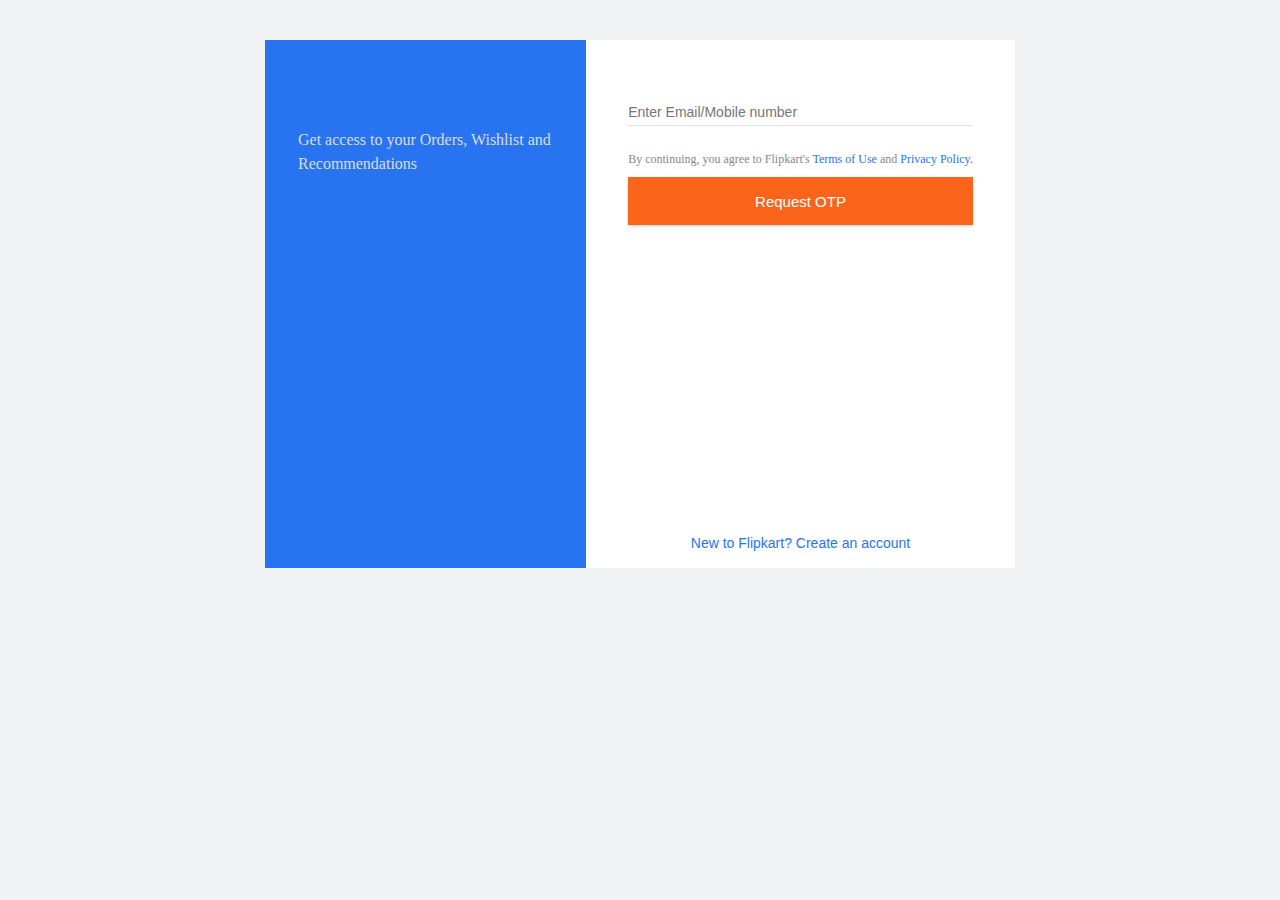
<file: login.html>
<!DOCTYPE html>
<html lang="en">
  <head>
    <meta charset="UTF-8">
    <meta name="viewport" content="width=device-width, initial-scale=1.0">
    <title>Login</title>
    <link rel="stylesheet" href="/src/css/login.css">
  </head>
  <body>
    <div class="container">

      <div class="left-content">
        <p class="left-content-title">Login</p>
        <p class="left-content-txt">
          Get access to your Orders, Wishlist and Recommendations</p>
        <div class="left-content-bg-img" role="img" aria-level="Login Images"></div>
      </div>

      <div class="right-content" id="right-container" >
        <div class="right-content-form">
          <form autocomplete="on">
            <div class="right-content-input-container">
              <input type="text" class="input-elem" id="inputUser-Mob-email"
                placeholder="Enter Email/Mobile number">
                <label class="mobNo-area-code" id="mob-code">+91</label>
                <div id="errorDiv"></div>
              <span class="form-terms-txt">By continuing, you agree to Flipkart's
                <a href="#">Terms of Use</a> and <a href="#">Privacy Policy.</a></span>
              <button class="right-content-btn" id="requestOtpBtn">Request OTP</button>
            </div>
          </form>
        </div>
        <div class="right-content-signup-link">
          <a href="#" id="createAccountBtn">New to Flipkart? Create an account</a>
        </div>
      </div>

      <div class="fetch-otp-container" id="otp-fetchContainer" >
        <div class="fetch-otp-content">
          <p class="form-title">Please enter the OTP sent to</p>
          <div class="form-userId">
            <span class="login-id" id="inputValue">.</span>
            <a href="#" id="changeUserId">Change</a>
          </div>
          <form autocomplete="off">
            <div class="fetch-content-form">
              <input type="text" maxlength="1" oninput="inputValidation(this)" class="inputBoxOtp" required>
              <input type="text" maxlength="1" oninput="inputValidation(this)" class="inputBoxOtp" required>
              <input type="text" maxlength="1" oninput="inputValidation(this)" class="inputBoxOtp" required>
              <input type="text" maxlength="1" oninput="inputValidation(this)" class="inputBoxOtp" required>
              <input type="text" maxlength="1" oninput="inputValidation(this)" class="inputBoxOtp" required>
              <input type="text" maxlength="1" oninput="inputValidation(this)" class="inputBoxOtp" required>
            </div>
            <button class="otp-submit-btn">Verify</button>
            <div class="resend-otp-content">
              <span class="resend-txt">Not received your code?</span>
              <span class="resend-code"></span>
            </div>
          </form>
          <p id="otpContainer"></p>

        </div>
       
      </div>

      <div class="signup-container" id="signupContainer">
        <div class="signup-form">
          <form action="">
            <input type="text" placeholder="Enter Mobile Number" class="input-elem" id="signupInputMob"  >
            <div class="errorDiv"></div>

          </form>
        </div>
        <div class="signup-term-privacy">
          <p class="term-privacy">By continuing, you agree to Flipkart's <a href="#">Terms of Use</a> and <a href="#">Privacy Policy.</a></p>
          
        </div>
        <button class="right-content-btn" id="signupBtn" type="submit" >CONTINUE</button>
        <div class="existing">
          <a class="existingUserLoginBtn" href="#" id="existingUserLoginBtn">Existing User? Log in</a>
        </div>
        
      </div>


      <div id="userNotifiedContainer">
      <div class="notificatin-content">
        <div class="successIcon">
          <img src="[data-uri]" id="msg-icon"></div>
          <div class="notificatinMsg"></div>
      </div>
    </div>
    </div>

    <script src="/src/js/login.js"></script>
  </body>
</html>
</file>
<file: src/css/login.css>
*{
  padding: 0;
  margin: 0;
  box-sizing: border-box;
}

body{
  background-color: #f1f2f4;
  overflow-x: hidden;

}
html{
  overflow-x: hidden;

}

.container{
  height: 528px;
  max-width: 750px;
  margin: 40px auto;
  background-color: #fff;
  display: flex;
  position: relative;
}

.left-content{
  height: 100%;
  width: 336px;
  background-color: #2874F0;
  color: #fff;
  display: flex;
  flex-direction: column;
  padding-left: 40px;
  padding-top: 50px;
}

.left-content .left-content-title{
  font-size: 28px;
  font-weight: 400;
}

.left-content .left-content-txt{
  font-size: 16px;
  margin-top: 16px;
  line-height: 150%;
  color: #dbdbdb;
}

.left-content {
    background-image: url(https://static-assets-web.flixcart.com/fk-p-linchpin-web/fk-cp-zion/img/login_img_c4a81e.png);
    background-color: #2874f0;
    color: #fff;
    padding: 40px 33px;
    color: #2874F0;
    font-size: 15px;
    background-repeat: no-repeat;
    background-position: bottom;
}

/* RIGHT SIDE CONTENT */

.right-content {
  padding: 56px 35px 16px;
  position: relative;
  background-color: #fff;
  display: flex;
  flex-direction: column;
  justify-content: space-between;
  align-items: center;
  width: 60%;
  position: relative;
}

.right-content-input-container {
  position: relative;
  display: flex;
  flex-direction: column;
  gap: 10px;
}

.input-elem {
  padding: 8px 10px 5px 0;  /*34px*/
  width: 100%;
  font-size: 14px;
  color: #000;
  background: #fff;
  border: none;
  border-bottom: 1px solid #e0e0e0;
  position: relative; 
}

.input-elem:focus{
  outline: none; 
  border-bottom: 1px solid #2874F0; 
}

.input-elem::placeholder{
  font-size: 14px;
}
.mobNo-area-code{
  position: absolute;
  left: 0;
  top: 8px;
  padding-right: 4px;
  border-right: 1px solid #c2c2c2;
  display: none;
}

.errorDiv,#errorDiv{
  color: #ff6161;
    font-size: 12px;
    font-weight: 500;
  display: none;
}

.form-terms-txt{
  font-size: 12px;
  margin-top: 16px;
  color: #878787;
}

.form-terms-txt a{
  text-decoration: none;
  font-size: 12px;
  color: #2874f0;
}

.right-content-btn{
  background: #fb641b;
  color: #fff;
  box-shadow: 0 1px 2px 0 rgba(0,0,0,.2);
  border: none;
  width: 100%;
  height: 48px;
  font-size: 15px;
  outline: none;
  cursor: pointer;
}

.right-content-signup-link a{
  text-decoration: none;
  font-weight: 500;
  color: #2874f0;
  font-size: 14px;
  font-family: Arial, Helvetica, sans-serif;
}


.fetch-otp-container{
  padding: 56px 35px 16px;
  position: relative;
  background-color: #fff;
  display: flex;
  flex-direction: column;
  justify-content: space-between;
  align-items: center;
  width: 60%;
  position: relative;
  display: none;
}

.fetch-otp-content{
  display: flex;
  flex-direction: column;
  align-items: center;
  justify-content: center;
  width: 100%;
}
.form-userId{
  display: flex;
  justify-content: center;
  align-items: center;
  gap: 10px;
}

#changeUserId{
  color: #2874f0;
  font-weight: 500;
  font-size: 18px;
  text-decoration: none;
}

.fetch-content-form{
  display: flex;
  justify-content: center;
  align-items: center;
  gap: 4px;
}



.fetch-content-form input{
  padding: 8px 10px 5px 0;
  width: 30px;
  font-size: 20px;
  color: #000;
  background: #fff;
  border: none;
  border-bottom: 1px solid #e0e0e0;
  position: relative; /* Added position relative */
  margin: 20px 0;
  text-align: center;
}



.fetch-content-form input:focus{
  outline: none; 
  border-bottom: 2px solid #2874F0; 
}

#otpContainer{
  font-size: 10px;
  margin-top: 6px;
  color: #878787;  
}

.otp-submit-btn{
  background: #2874F0;
  color: #fff;
  box-shadow: 0 1px 2px 0 rgba(0,0,0,.2);
  border: none;
  width: 100%;
  height: 48px;
  font-size: 15px;
}

.resend-otp-content{
  margin: 32px 0 0;
  display: flex;
  gap: 5px;
  justify-content: center;
  align-items: center;
}

.resend-txt{
  font-size: 14px;
  color: #878787;
}

.resend-code{
  font-size: 14px;
  color: #2874f0;
  font-weight: 500;
  cursor: pointer;
}


#userNotifiedContainer{
  display: none;
}

.notificatin-content{
  display: flex;
  align-items: center;
  justify-content: center;
  gap: 10px;
  background-color: #000;
  color: #e0e0e0;
  height: 40px;
  max-width: 700px;
  padding: 5px 13px;
  position: absolute;
  top: 90%;
  left: 30%;
}

.signup-container{
  padding: 56px 35px 16px;
  background-color: #fff;
  display: flex;
  flex-direction: column;
  gap: 25px;
  width: 60%;
  position: relative;
  display: none;

  
}
 #signup{
  display: none;
 }

 #signupBtn{
  margin-top: 10px;
 }

.term-privacy{
  color: #878787;
    font-size: 12px;
    font-weight: 400;
    margin-top: 40px;
}

.term-privacy a{
  text-decoration: none;
  color: #2874f0;
}


.existingUserLoginBtn{
  border: none;
  line-height: 300%;
  text-align: center;
  color: #2874F0;
  background-color: #fff;
  width: 100%;
  height: 48px;
  font-size: 15px;
  box-shadow: 0 2px 4px 0 rgba(0,0,0,.2);
  text-decoration: none;
  font-weight: 500;
  outline: none;
}




@media (max-width: 980px){

.left-content {
    width: 240px;
    padding: 40px 14px;
}
.left-content .left-content-txt{
  font-size: 12px;
}
.left-content .left-content-title{
  font-size: 18px;
}

.right-content-btn{
  width: 100%;
  height: 48px;
  font-size: 15px;
  cursor: pointer;
}

.right-content-signup-link a{
  font-size: 10px;
}


}

@media (max-width: 500px){
  .container{
    height: 400px;
    margin: 30% auto;

  }

  .left-content .left-content-txt{
    font-size: 8px;
  }
  .left-content .left-content-title{
    font-size: 16px;
  }



  .input-elem{
    font-size: 10px;
  }

  .input-elem::placeholder{
    font-size: 8px;
  }

  
  .right-content{
    padding: 47px 15px 16px;
  }

  .form-terms-txt{
    margin-top: 8px;
  }
  

  .form-terms-txt {
    font-size: 5px;
}
.form-terms-txt a{
  font-size: 6px;
}

.right-content-btn{
  height: 20px;
  font-size: 8px;
}
.right-content-signup-link a{
  font-size: 8px;
}

.form-title{
  font-size: 10px;
}

.login-id{
  font-size: 12px;
}
#changeUserId{
  font-size: 10px;
}
.form-userId{
  gap: 2px;
}
.otp-submit-btn{
  height: 30px;
  font-size: 12px;
}
.resend-txt{
  font-size: 8px;
}
.resend-code{
  font-size: 10px;
}

.notificatin-content{
  font-size: 7px;
  gap: 5px;
  height: 20px;
  padding: 2px 8px;
  left: 25%;
  transform: translateX(-50% -50%);
}
.successIcon img{
  height: 10px;
  width: 10px;  
}

}
</file>
